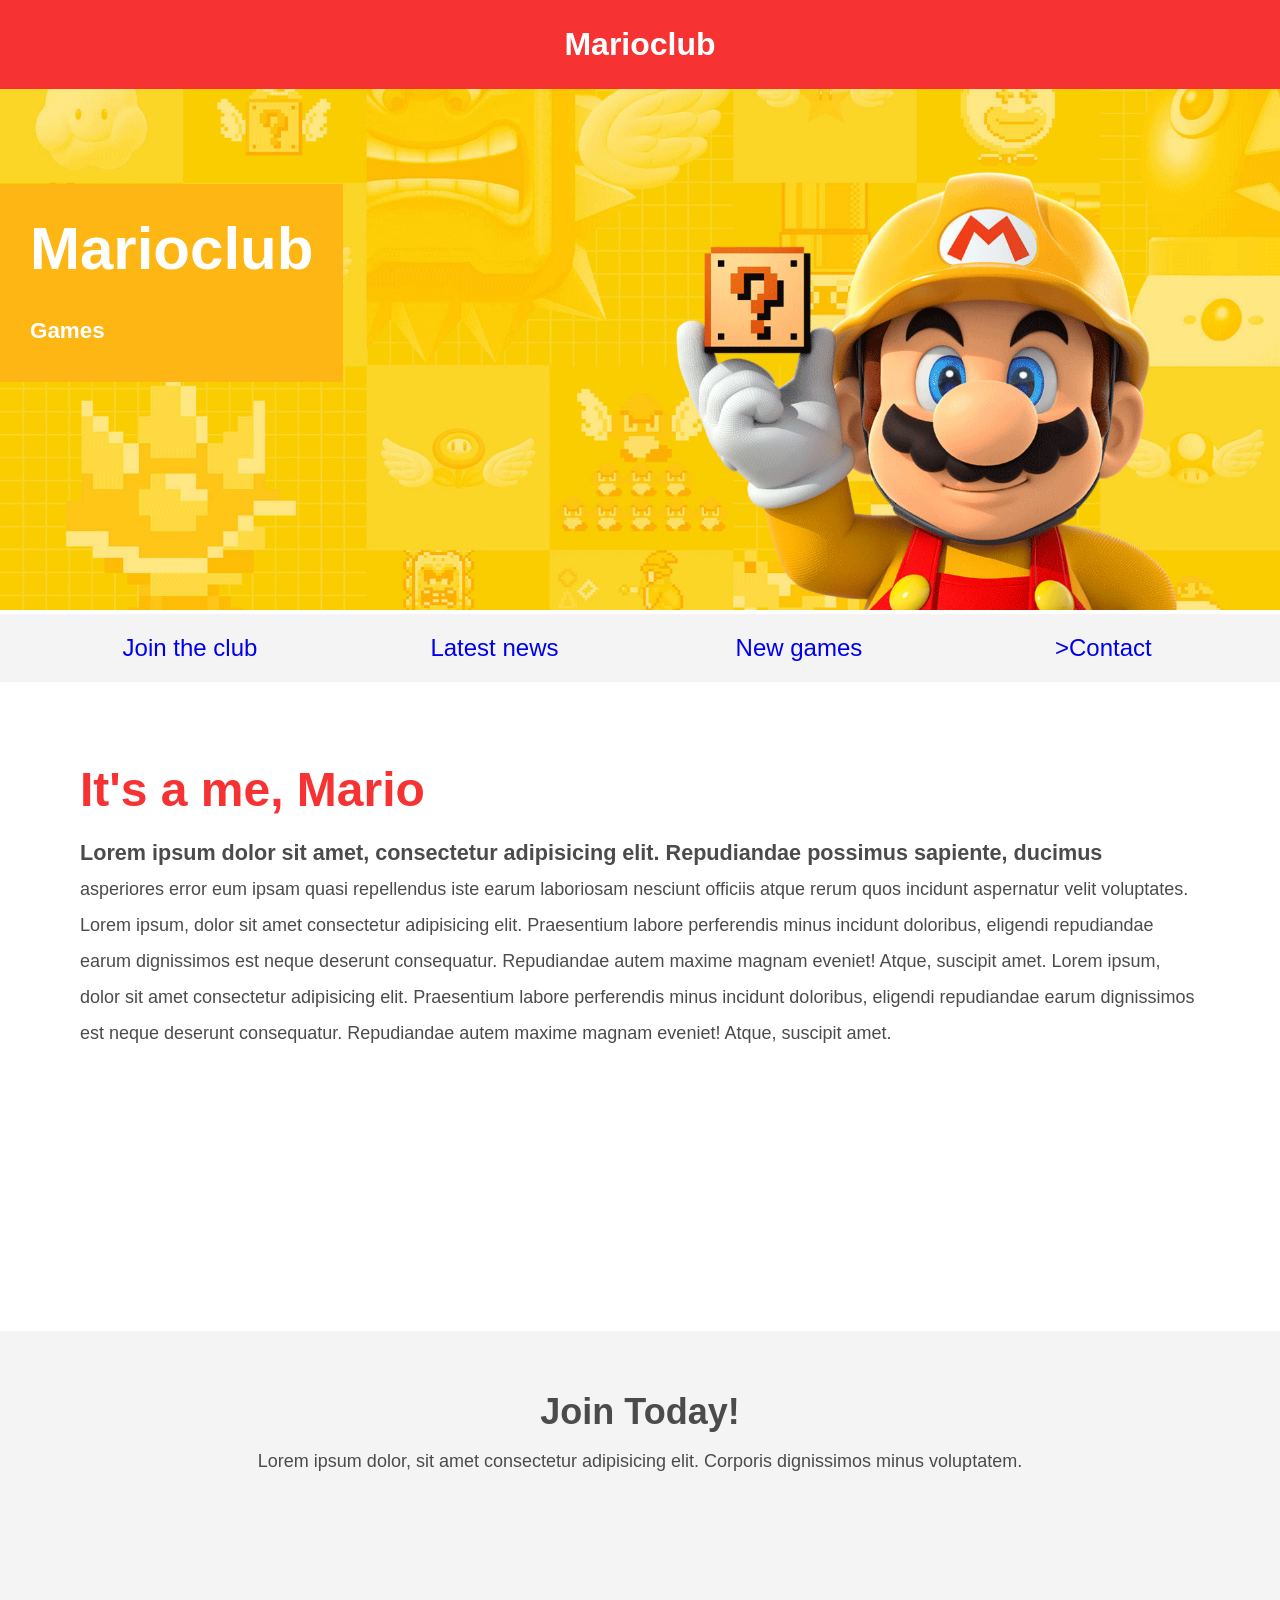
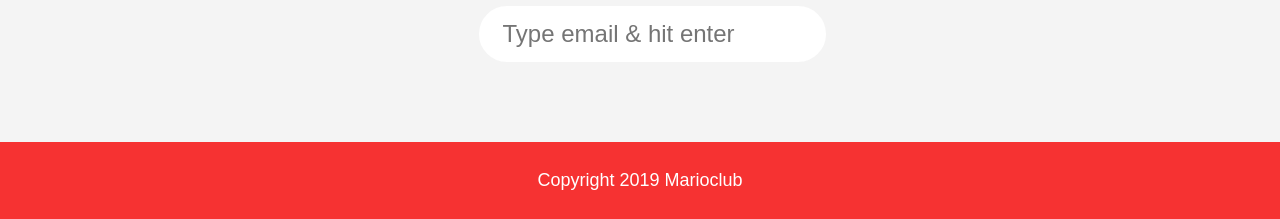
<file: GaMES.html>
<!DOCTYPE html>
<html lang="en">

<head>
    <meta name="viewport" content="width=device-width, initial-scale=1.0">
    <!--- Write the correct path to the favicon.ico inside the href attribute below --->
    <link rel="shortcut icon" href="img/favicon.ico" type="image/x-icon">

    <!--- Write the correct path to the favicon.ico inside the href attribute below --->
    <link rel="icon" href="img/favicon.ico" type="image/x-icon">

    <!--- Add a link to stylesheet --->
    <link rel="stylesheet" href="CSS/style.css">
    <title>Marioclub Games</title>
</head>

<body>
    <header>
        <!--- Convert h1 tag into a clickable link that opens the landingpage - index.html --->
        <a href="index.html"><h1>Marioclub</h1></a>
    </header>
    <section class="banner">
        <!--- Add a image tag that displays banner.jpg and add an alt-attribute with following text "marioclub welcome banner"  --->
<img src="img/BANNER.jpg" alt="marioclub welcome banner">
        <div class="welcome">
            <h2>Marioclub<br><span>Games</span></h2>
        </div>
    </section>
    <nav class="main-nav">
        <ul>
            <!--- Add a link around the <li>Join the club</li> tag that refers to index.html --->
            <a href="index.html"><li>Join the club</li></a>
            <!--- Add a link tag around the <li>Lastest news</li> tag that refers to news.html --->
            <a href="NEWS.HTML"><li>Latest news</li></a>
            <!--- Add a link tag around the <li>New games</li> tag that refers to games.html and inside the link tag add a class attribute named "join" --->
            <a href="GaMES.html"><li>New games</li></a>
            <!--- Add a link tag around the <li>Contact</li> tag that refers to contact.html  --->
            <a href="CONTACT.html"><li>>Contact</li></a>
        </ul>
    </nav>
    <main>
        <article>
            <h2>It's a me, Mario</h2>
            <p>Lorem ipsum dolor sit amet, consectetur adipisicing elit. Repudiandae possimus sapiente, ducimus asperiores error eum ipsam quasi repellendus iste earum laboriosam nesciunt officiis atque rerum quos incidunt aspernatur velit voluptates. Lorem ipsum, dolor sit amet consectetur adipisicing elit. Praesentium labore perferendis minus incidunt doloribus, eligendi repudiandae earum dignissimos est neque deserunt consequatur. Repudiandae autem maxime magnam eveniet! Atque, suscipit amet. Lorem ipsum, dolor sit amet consectetur adipisicing elit. Praesentium labore perferendis minus incidunt doloribus, eligendi repudiandae earum dignissimos est neque deserunt consequatur. Repudiandae autem maxime magnam eveniet! Atque, suscipit amet.</p>
        </article>
        <ul class="images">
            <li class="coverimage">
                <!--- Add an image tag inside <li> tag that displays image "thumb-1.jpg" and add an alt-attribute with following text "mario thumbnail 1 --->

            </li>
            <li class="coverimage">
                <!--- Add an image tag inside <li> tag that displays image "thumb-2.jpg" and add an alt-attribute with following text "mario thumbnail 2 --->

            </li>
            <li class="coverimage">
                <!--- Add an image tag inside <li> tag that displays image "thumb-3.jpg" and add an alt-attribute with following text "mario thumbnail 3 --->

            </li>
            <li class="coverimage">
                <!--- Add an image tag inside <li> tag that displays image "thumb-4.jpg" and add an alt-attribute with following text "mario thumbnail 4 --->

            </li>
            <li class="coverimage">
                <!--- Add an image tag inside <li> tag that displays image "thumb-5.jpg" and add an alt-attribute with following text "mario thumbnail 5 --->

            </li>
            <li class="coverimage">
                <!--- Add an image tag inside <li> tag that displays image "thumb-6.jpg" and add an alt-attribute with following text "mario thumbnail 6 --->

            </li>
        </ul>
    </main>
    <section class="join">
        <h2>Join Today!</h2>
        <p>Lorem ipsum dolor, sit amet consectetur adipisicing elit. Corporis dignissimos minus voluptatem.</p>
        <form>
            <input type="email" name="email" placeholder="Type email & hit enter" required>
        </form>
    </section>
    <footer>
        <p class="copyright">Copyright 2019 Marioclub</p>
    </footer>
</body>

</html>
</file>
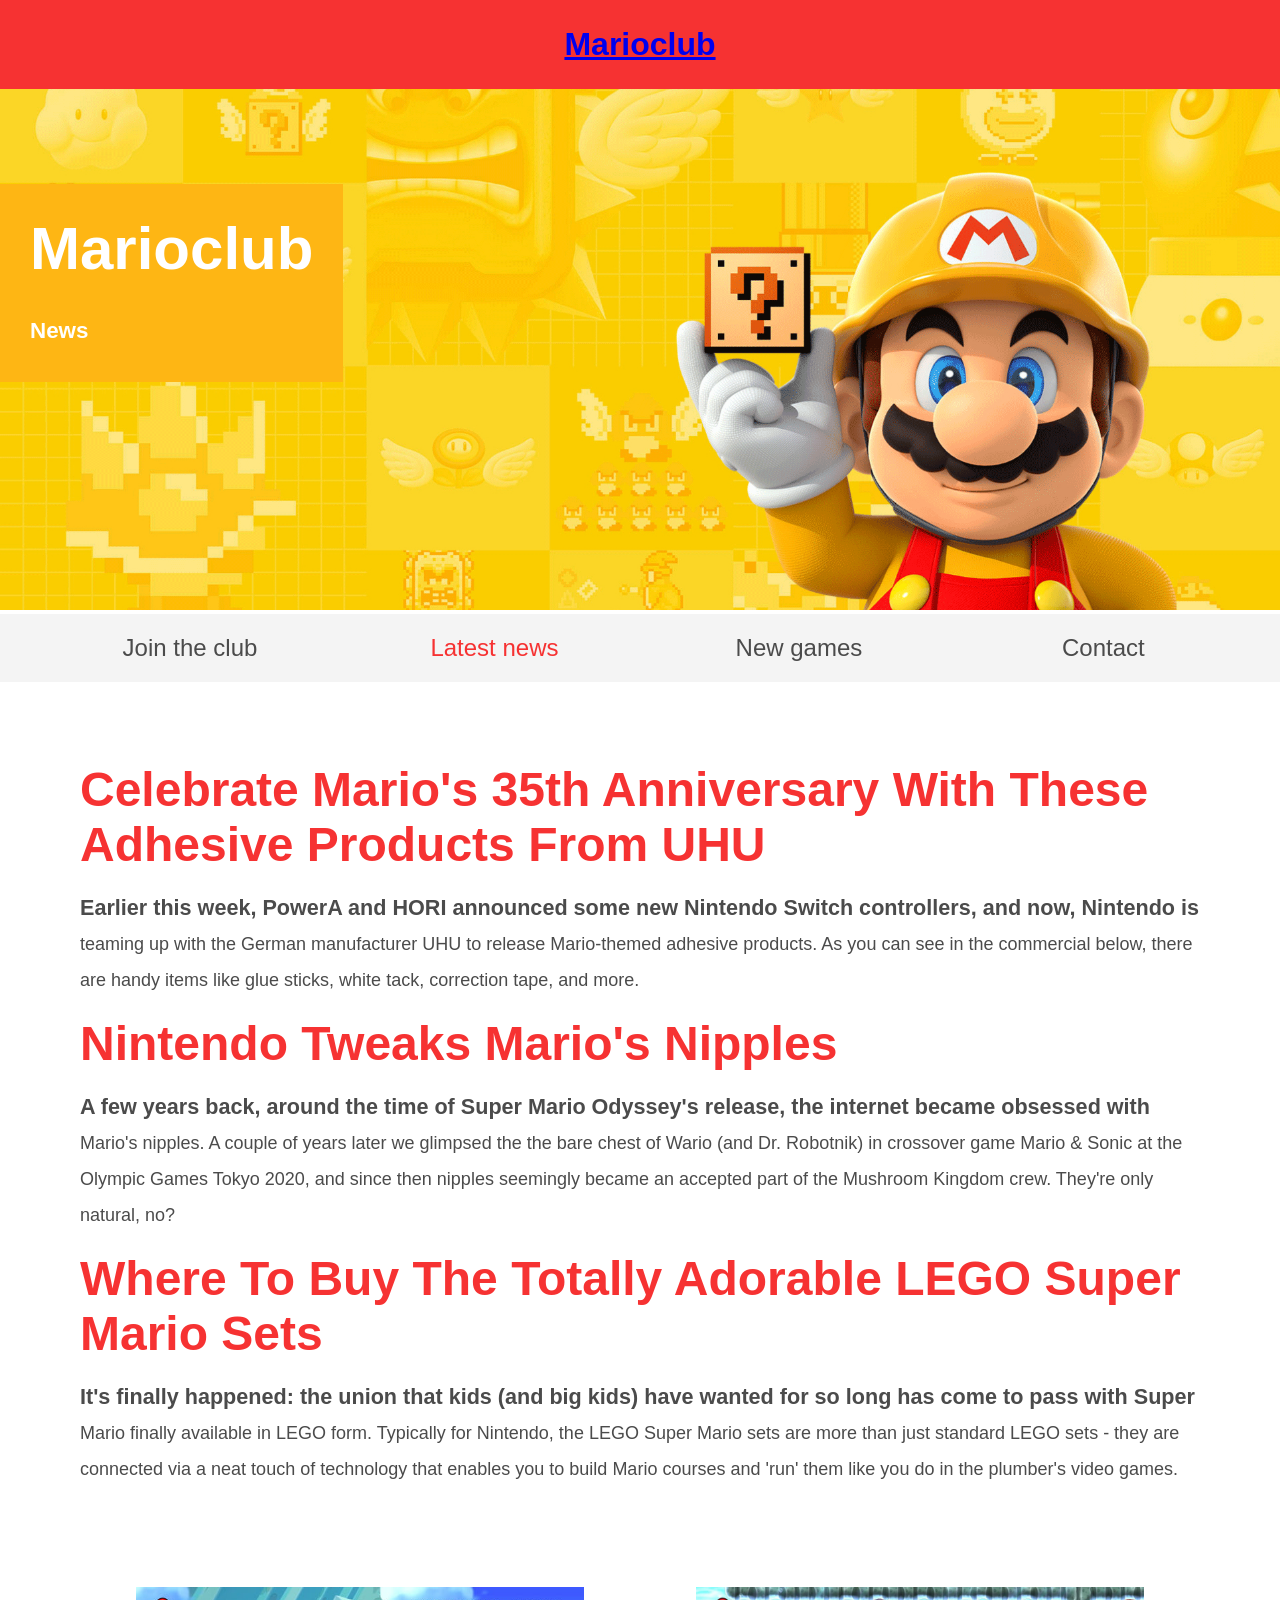
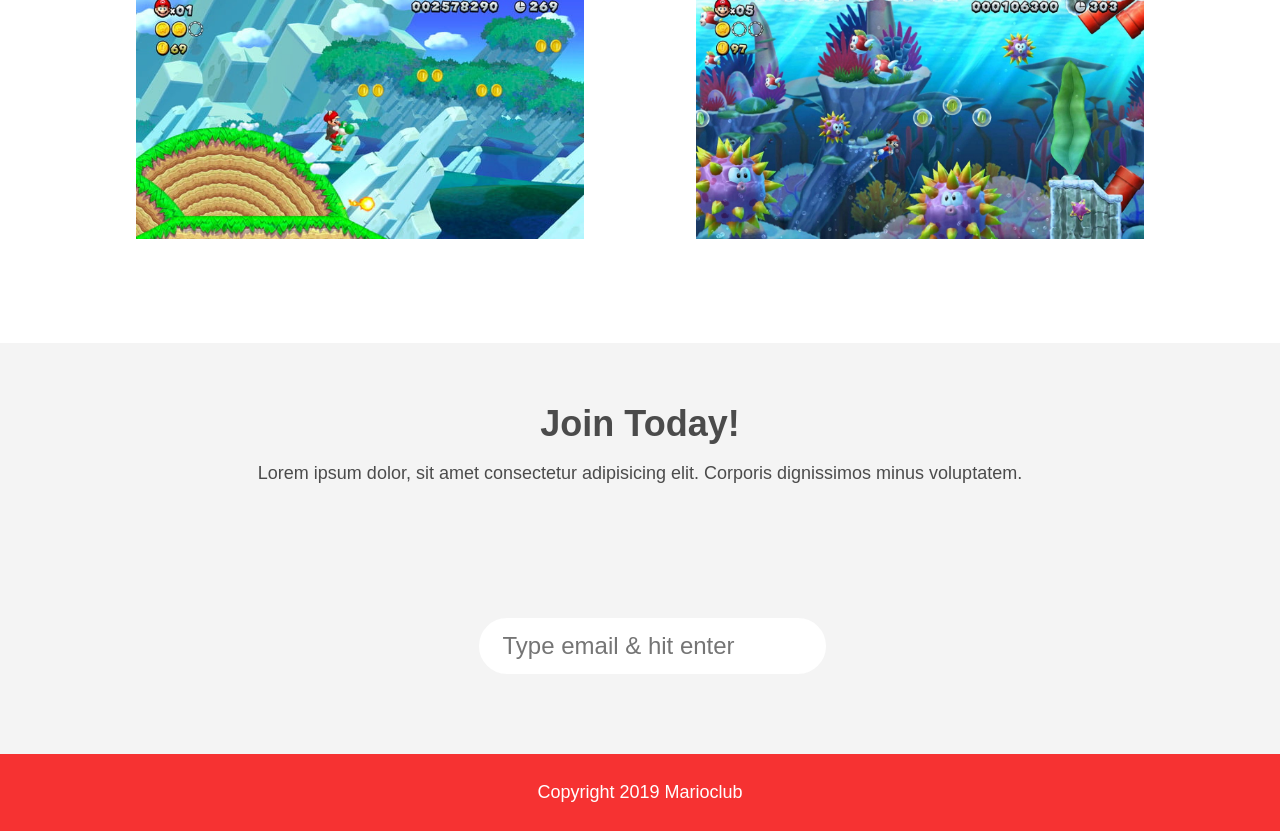
<file: NEWS.HTML>
<!DOCTYPE html>
<html lang="en">

<head>
    <meta name="viewport" content="width=device-width, initial-scale=1.0">
   
    <link rel="shortcut icon" href="img/favicon.ico" type="image/x-icon">

    <link rel="icon" href="img/favicon.ico" type="image/x-icon">

    <link rel="stylesheet" href="CSS/style.css">

    <title>Marioclub News</title>
</head>

<body>
    <header>
      
        <h1><a href="index.html">Marioclub</a></h1>
    </header>
    <section class="banner">

        <img src="img/BANNER.jpg" alt="marioclub welcome banner">
        <div class="welcome">
            <h2>Marioclub<br><span>News</span></h2>
        </div>
    </section>
    <nav class="main-nav">
        <ul>
            <!--- Add a link around the <li>Join the club</li> tag that refers to index.html --->
            <li><a href="index.html">Join the club</a></li>
            <!--- Add a link tag around the <li>Lastest news</li> tag that refers to news.html and inside the link tag add a class attribute named "join" --->
            <li><a href="news.html" class="join">Latest news</a></li>
            <!--- Add a link tag around the <li>New games</li> tag that refers to games.html --->
            <li><a href="GaMES.html">New games</a></li>
            <!--- Add a link tag around the <li>Contact</li> tag that refers to contact.html --->
            <li><a href="CONTACT.html">Contact</a></li>
        </ul>
    </nav>
    <main>
        <article>
            <h2>Celebrate Mario's 35th Anniversary With These Adhesive Products From UHU</h2>
            <p>Earlier this week, PowerA and HORI announced some new Nintendo Switch controllers, and now, Nintendo is teaming up with the German manufacturer UHU to release Mario-themed adhesive products. As you can see in the commercial below, there are handy items like glue sticks, white tack, correction tape, and more.</p>
        </article>
        <article>
            <h2> Nintendo Tweaks Mario's Nipples</h2>
            <p>A few years back, around the time of Super Mario Odyssey's release, the internet became obsessed with Mario's nipples. A couple of years later we glimpsed the the bare chest of Wario (and Dr. Robotnik) in crossover game Mario & Sonic at the Olympic Games Tokyo 2020, and since then nipples seemingly became an accepted part of the Mushroom Kingdom crew. They're only natural, no?</p>
        </article>
        <article>
            <h2>Where To Buy The Totally Adorable LEGO Super Mario Sets</h2>
            <p>It's finally happened: the union that kids (and big kids) have wanted for so long has come to pass with Super Mario finally available in LEGO form. Typically for Nintendo, the LEGO Super Mario sets are more than just standard LEGO sets - they are connected via a neat touch of technology that enables you to build Mario courses and 'run' them like you do in the plumber's video games.</p>
        </article>
        <ul class="images">
            <!--- Add a image tag inside <li> tag that displays image "thumb-1.jpg" and add an alt-attribute with following text "mario thumbnail 1 --->
            <li><img src="img/Thumb-1.JPG" alt="mario thumbnail 1"></li>
            <!--- Add a image tag inside <li> tag that displays image "thumb-2.jpg" and add an alt-attribute with following text "mario thumbnail 2 --->
            <li><img src="img/thumb-2.jpg" alt="mario thumbnail 2"></li>
        </ul>
    </main>
    <section class="join">
        <h2>Join Today!</h2>
        <p>Lorem ipsum dolor, sit amet consectetur adipisicing elit. Corporis dignissimos minus voluptatem.</p>
        <form>
            <input type="email" name="email" placeholder="Type email & hit enter" required>
        </form>
    </section>
    <footer>
        <p class="copyright">Copyright 2019 Marioclub</p>
    </footer>
</body>

</html>
</file>
<file: CSS/style.css>
body, ul, li, h1, h2, a{
  
  /* Insert a margin property and set it's value to 0 */
  margin: 0;
  /* Insert a padding property and set it's value to 0 */
  padding: 0;
  /* Insert a font-family property and set it's value to tahoma
  font-family: tahoma; */
  font-family: 'Segoe UI', Tahoma, Geneva, Verdana, sans-serif;
}
p{
  /* Insert a font-size property and set it's value to 18px */
  font-size: 18px;
}
header{
  background-color: #F63232;
  padding: 20px 0;
  text-align: center;
  position: fixed;
  width: 100%;
  top: 0;
  left: 0;
  z-index: 1;
}
header h1{
  /* Insert a color property and set it's value to white  */
  color: white;
  /* Insert a border property and set it's value to 8px solid white  */
  border: 8px white;
  /* Insert a display property and set it's value to inline-block  */
  display: inline-block;
  /* Insert a padding property and set it's value to 6px and 12px  */
  padding: 6px 12px;
  /* Insert a border-radius property and set it's value to 36px */
  border-radius: 36px;
}
.banner{
  position: relative;
}
.banner img{
  max-width: 100%;
}
.banner .welcome{
  background:#FEB614;
  color: white;
  padding: 30px;
  font-size: 60px;
  position: absolute;
  left: 0;
  top: 30%;
} 
.banner .welcome span{
  /* Insert a font-size property and set it's value to 1.4em */
  font-size: 1.4rem;
}
nav{
  background: #F4F4F4;
  padding: 20px;
  position: -webkit-sticky;
  position: sticky;
  top: 106px;
  z-index: 1;
}
nav ul{
  white-space: nowrap;
  max-width: 1200px;
  margin: 0 auto;
  text-align: center;
}
nav li{
  width: 25%;
  display: inline-block;
  font-size: 24px;
}
nav li a{
  text-decoration: none;
  color: #4B4B4B;
}
nav li a:hover{
  /* Insert a text-decoration property and set it's value to underline */
  text-decoration: underline;
}
nav li a.join{
  color: #F63232;
}
main{
  max-width: 100%;
  width: 1200px;
  margin: 80px auto;
  padding: 0 40px;
  -webkit-box-sizing: border-box;
  box-sizing: border-box;
}
article h2{
  /* Insert a color property and set it's value to #F63232  */
  color: #F63232;
  /* Insert a font-size property and set it's value to 48px */
  font-size: 48px;
}
article p{
  line-height: 2em;
  color: #4B4B4B;
}
article p::first-line{
  font-weight: bold;
  font-size: 1.2em;
}
.images{
  text-align: center;
  margin: 80px 0;
  white-space: nowrap;
}
.images li{
  display: inline-block;
  list-style-type: none;
  width: 40%;
  margin: 20px 5%;
  position: relative;
}
.images li:hover{
  top: -4px;
}
.images li img{
  max-width: 100%;
}
.images {
  display: -webkit-box;
  display: -ms-flexbox;
  display: flex;
  -ms-flex-wrap: wrap;
  flex-wrap: wrap;
}
.coverimage li {
  -webkit-box-flex: 1;
  -ms-flex: 0 0 50%;
  flex: 0 0 50%;
  margin: 5px;
  height: 100px;
}
section.join{
  background: #F4F4F4;
  text-align: center;
  padding: 60px 20px;
  color: #4B4B4B;
}
section.join h2{
  font-size: 36px;
}
form {
  /* Insert a padding-left property with following value: 1.5rem */
  /* Insert a pading-top property with following value: 6rem */
    padding-left: 1.5rem;
    padding-top: 6rem;
}
form input{
  /* Insert a margin property and set it's value to 20px and 0  */
  margin: 20px 0px;
  /* Insert a padding property and set it's value to 10px and 20px */ 
  padding: 10px 20px;
  /* Insert a font-size property and set it's value to 24px */
  font-size: 24px;
  /* Insert a border-radius property and set it's value to 28px */ 
  border-radius: 28px;
  /* Insert a border property and set it's value to 4px solid and white */
  border: 4px solid white;
}
form textarea{
  margin: 20px 0;
  padding: 10px 20px;
  font-size: 24px;
  border-radius: 28px;
  border: 4px solid black;
}
form input:focus{
  /* Insert a border property with following values: 4px dashed #4B4B4B */
  border: 4px dashed #4B4B4B;
  /* Insert a outline property with following values: none */
  outline: none;
}
form textarea:focus{
  border: 4px dashed #4B4B4B;
  outline: none;
}
form input:valid{
  border: 4px solid #71d300;
}
input[type="submit"] {
  /* Insert a width property with following value: 39rem */
  width: 39rem;
  /* Insert a background-color property with following value: red */
  background-color: red;
  /* Insert a font-size property with following value: xx-large */
  font-size: xx-large;
  /* Insert a color property with following value: ghostwhite */
    color: ghostwhite;
}
input[type="submit"]:focus {
    border: 4px dashed ghostwhite;
    outline: none
}
footer{
  background: #F63232;
  color: white;
  padding: 10px;
  text-align: center;
}

/* responsive styles */

@media screen and (max-width: 1400px){

  .banner .welcome{
    font-size: 40px;
  }

}

@media screen and (max-width: 960px){

  .banner .welcome{
    font-size: 28px;
  }
  nav li{
    font-size: 18px;
  }

}

@media screen and (max-width: 700px){

  .banner .welcome{
    font-size: 20px;
    position: relative;
    text-align: center;
  }
  .banner .welcome br{
    display: none;
  }
  .banner .welcome span{
    font-size: 1em;
  }
  nav li{
    font-size: 18px;
  }
  .images li{
    width: 100%;
    display: block;
    margin: 20px auto;
  }

}

@media screen and (max-width: 560px){

  .banner .welcome{
    font-size: 20px;
    position: relative;
    text-align: center;
  }
  .banner .welcome br{
    display: none;
  }
  .banner .welcome span{
    font-size: 1em;
  }
  nav li{
    display: block;
    width: 100%;
    margin: 12px 0;
  }
  article h2{
    font-size: 36px;
  }
  header, nav{
    position: relative;
    top: 0;
  }
  

}
</file>
